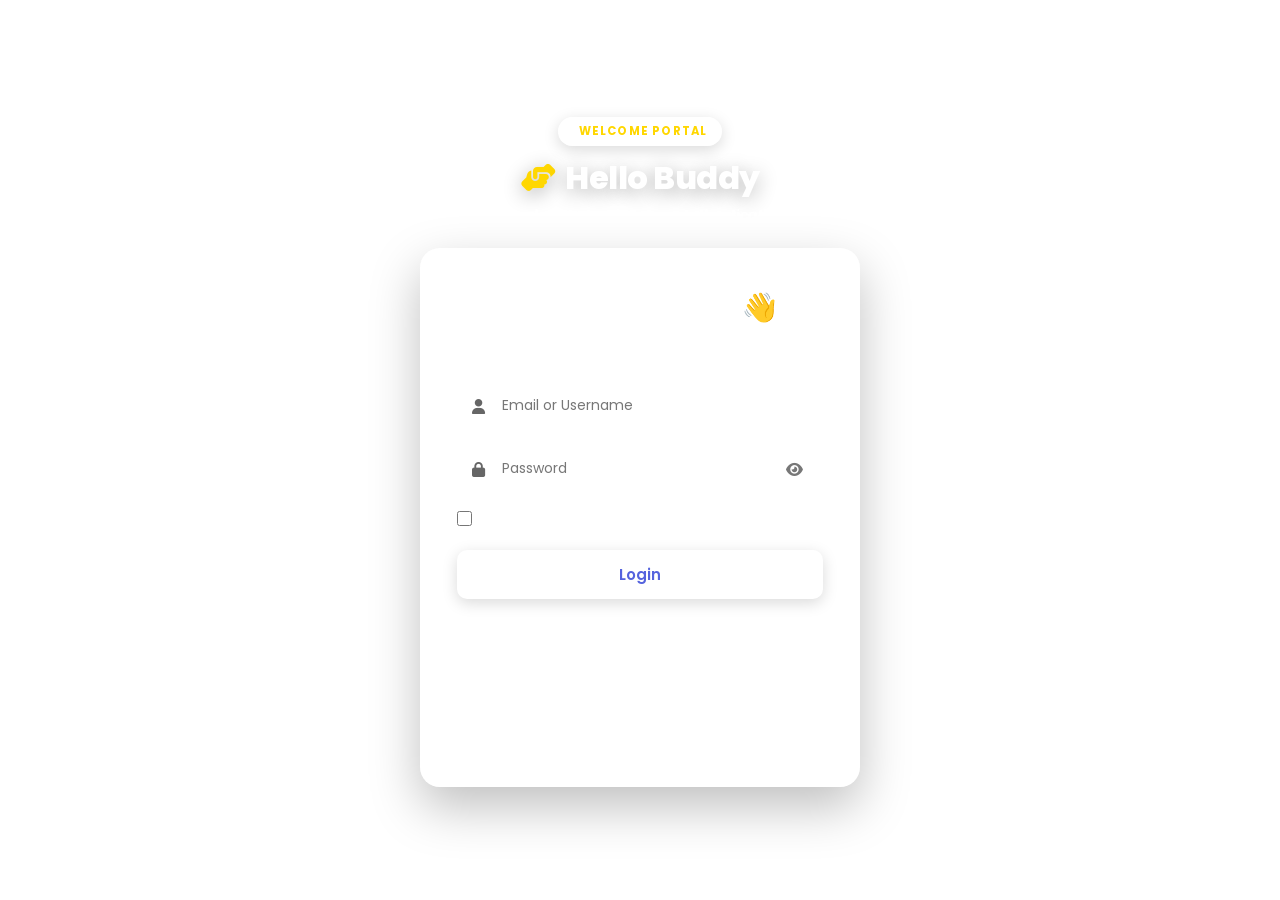
<file: index.html>
<!DOCTYPE html>
<html lang="en">

<head>
    <meta charset="UTF-8">

    <!-- Responsive design -->
    <meta name="viewport" content="width=device-width, initial-scale=1.0">

    <title>Hello Buddy | Login &amp; Registration</title>

    <!-- Google Fonts for modern typography -->
    <link rel="preconnect" href="https://fonts.googleapis.com">
    <link rel="preconnect" href="https://fonts.gstatic.com" crossorigin>
    <link href="https://fonts.googleapis.com/css2?family=Poppins:wght@300;400;500;600;700;800&display=swap" rel="stylesheet">

    <!-- CSS -->
    <link rel="stylesheet" href="style.css">

    <!-- Font Awesome Icons -->
    <link rel="stylesheet"
        href="https://cdnjs.cloudflare.com/ajax/libs/font-awesome/6.5.2/css/all.min.css">
</head>

<body>

    <!-- 3D Flip Container -->
    <div class="login-container" id="loginContainer">

        <!-- ========================================== -->
        <!-- PROMINENT PROJECT BRANDING: HELLO BUDDY    -->
        <!-- ========================================== -->
        <header class="app-branding">
            <div class="brand-badge-pill">
                <i class="fa-solid fa-sparkles"></i> WELCOME PORTAL
            </div>
            <h1 class="project-title">
                <i class="fa-solid fa-handshake-angle"></i> Hello Buddy
            </h1>
            <p class="project-tagline">Seamless Access &bull; Secure Authentication</p>
        </header>

        <!-- Flippable 3D Card Inner (handles transform: rotateY) -->
        <div class="flip-card-inner" id="cardInner">

            
            <!-- FRONT CARD: LOGIN FORM-->
            
            <div class="card-face card-front login-box" id="loginCard">

                <!-- Heading -->
                <h1>Welcome Back! 👋</h1>

                <p class="subtitle">
                    Sign in to continue to Hello Buddy
                </p>

                <!-- Feedback Message Banner -->
                <div id="loginMessage" class="message-banner" role="alert"></div>

                <!-- Login Form -->
                <form id="loginForm">

                    <!-- Username / Email -->
                    <div class="input-group">
                        <i class="fa-solid fa-user"></i>
                        <input
                            type="text"
                            id="username"
                            placeholder="Email or Username"
                            autocomplete="username"
                        >
                    </div>

                    <!-- Password -->
                    <div class="input-group">
                        <i class="fa-solid fa-lock"></i>
                        <input
                            type="password"
                            id="password"
                            placeholder="Password"
                            autocomplete="current-password"
                        >
                        <i
                            class="fa-solid fa-eye password-toggle"
                            id="togglePassword"
                            title="Show/Hide Password">
                        </i>
                    </div>

                    <!-- Remember + Forgot -->
                    <div class="options">
                        <label>
                            <input type="checkbox" id="remember">
                            Remember me
                        </label>
                        <a href="#" id="forgotPasswordLink">Forgot Password?</a>
                    </div>

                    <!-- Login Button -->
                    <button type="submit" class="login-btn" id="loginButton">
                        Login
                    </button>

                </form>

                <!-- Divider -->
                <div class="divider">
                    <span>OR</span>
                </div>

                <!-- Google Login -->
                <button type="button" class="social-btn" id="googleLoginBtn">
                    <i class="fa-brands fa-google"></i>
                    Continue with Google
                </button>

                <!-- Flip to Registration Link -->
                <p class="register-text">
                    Don't have an account?
                    <a href="#" id="showRegister">Create Account</a>
                </p>

            </div>


            
            <!-- BACK CARD: REGISTRATION FORM              -->
            <div class="card-face card-back login-box" id="registerCard">

                <!-- Heading -->
                <h1>Create Account 🚀</h1>

                <p class="subtitle">
                    Join Hello Buddy &bull; Fill in your details
                </p>

                <!-- Feedback Message Banner -->
                <div id="registerMessage" class="message-banner" role="alert"></div>

                <!-- Registration Form -->
                <form id="registerForm">

                    <!-- Username / Email -->
                    <div class="input-group">
                        <i class="fa-solid fa-user"></i>
                        <input
                            type="text"
                            id="new-username"
                            placeholder="Username or Email"
                            autocomplete="username"
                        >
                    </div>

                    <!-- Password -->
                    <div class="input-group">
                        <i class="fa-solid fa-lock"></i>
                        <input
                            type="password"
                            id="new-password"
                            placeholder="Password (min 6 characters)"
                            autocomplete="new-password"
                        >
                        <i
                            class="fa-solid fa-eye password-toggle"
                            id="toggleNewPassword"
                            title="Show/Hide Password">
                        </i>
                    </div>

                    <!-- Confirm Password -->
                    <div class="input-group">
                        <i class="fa-solid fa-shield-halved"></i>
                        <input
                            type="password"
                            id="confirm-password"
                            placeholder="Confirm Password"
                            autocomplete="new-password"
                        >
                        <i
                            class="fa-solid fa-eye password-toggle"
                            id="toggleConfirmPassword"
                            title="Show/Hide Password">
                        </i>
                    </div>

                    <!-- Role Selector on Registration -->
                    <div class="input-group select-group">
                        <i class="fa-solid fa-id-badge"></i>
                        <select id="role" required>
                            <option value="user">Register as Standard Member / User 👤</option>
                            <option value="admin">Register as Administrator 👑</option>
                        </select>
                    </div>

                    <!-- Register Button -->
                    <button type="submit" class="login-btn" id="registerButton" name="register">
                        Register
                    </button>

                </form>

                <!-- Flip Back to Login Link -->
                <p class="register-text">
                    Already have an account?
                    <a href="#" id="showLogin">Back to Login</a>
                </p>

            </div>

        </div>

    </div>

    <!-- JavaScript -->
    <script src="script.js"></script>

</body>

</html>
</file>
<file: style.css>
* {
    margin: 0;
    padding: 0;
    box-sizing: border-box;
}


/* =BODY= */

body {
    font-family: 'Poppins', -apple-system, BlinkMacSystemFont, 'Segoe UI', Roboto, Helvetica, Arial, sans-serif;
    display: flex;
    justify-content: center;
    align-items: center;
    min-height: 100vh;
    padding: 20px;
    background: url(https://plus.unsplash.com/premium_photo-1700502264441-cf38978031fa?q=80&w=1170&auto=format&fit=crop&ixlib=rb-4.1.0&ixid=M3wxMjA3fDB8MHxwaG90by1wYWdlfHx8fGVufDB8fHx8fA%3D%3D) no-repeat;
    background-size: cover;
    background-position: center;
    position: relative;
    overflow-x: hidden;
}


/* =APP BRANDING: HELLO BUDDY= */

.app-branding {
    text-align: center;
    margin-bottom: 22px;
}

.brand-badge-pill {
    display: inline-flex;
    align-items: center;
    gap: 6px;
    background: rgba(255, 255, 255, 0.16);
    border: 1px solid rgba(255, 255, 255, 0.35);
    backdrop-filter: blur(10px);
    -webkit-backdrop-filter: blur(10px);
    color: #ffd700;
    font-size: 11.5px;
    font-weight: 700;
    letter-spacing: 1.2px;
    text-transform: uppercase;
    padding: 5px 14px;
    border-radius: 50px;
    margin-bottom: 8px;
    box-shadow: 0 4px 15px rgba(0, 0, 0, 0.15);
}

.project-title {
    font-size: 32px;
    font-weight: 800;
    color: #ffffff;
    letter-spacing: -0.5px;
    display: flex;
    align-items: center;
    justify-content: center;
    gap: 10px;
    text-shadow: 0 4px 20px rgba(0, 0, 0, 0.3);
}

.project-title i {
    color: #ffd700;
    font-size: 28px;
}

.project-tagline {
    font-size: 13.5px;
    color: rgba(255, 255, 255, 0.85);
    margin-top: 4px;
    font-weight: 400;
    letter-spacing: 0.2px;
}


/* =LOGIN CONTAINER (3D PERSPECTIVE WRAPPER)= */

.login-container {
    width: 100%;
    max-width: 440px;
    perspective: 1200px; /* 3D perspective depth */
    position: relative;
    z-index: 1;
}


/* =FLIP CARD INNER (3D ROTATING ELEMENT)= */

.flip-card-inner {
    position: relative;
    width: 100%;
    display: grid;
    grid-template-columns: 1fr;
    grid-template-rows: 1fr;
    transform-style: preserve-3d; /* Required for 3D flip */
    transition: transform 0.8s cubic-bezier(0.4, 0, 0.2, 1); /* Realistic, smooth flip easing */
    will-change: transform;
}

/* Flipped State */
.flip-card-inner.is-flipped {
    transform: rotateY(180deg);
}


/* =CARD FACES (FRONT & BACK)= */

.card-face {
    grid-column: 1 / 2;
    grid-row: 1 / 2;
    width: 100%;
    backface-visibility: hidden;         /* Hides reverse side when flipped */
    -webkit-backface-visibility: hidden; /* Safari & WebKit support */
    transform-style: preserve-3d;
}

/* Front Face: Login */
.card-face.card-front {
    transform: rotateY(0deg);
    z-index: 2;
}

/* Back Face: Registration */
.card-face.card-back {
    transform: rotateY(180deg);
    z-index: 1;
}

/* Manage interaction clicks when flipped */
.flip-card-inner.is-flipped .card-front {
    pointer-events: none;
    z-index: 1;
}

.flip-card-inner.is-flipped .card-back {
    pointer-events: auto;
    z-index: 2;
}

.flip-card-inner:not(.is-flipped) .card-back {
    pointer-events: none;
}


/* =LOGIN BOX / GLASSMORPHISM CARD STYLING= */

.login-box {
    background: rgba(255, 255, 255, 0.15);
    backdrop-filter: blur(15px);
    -webkit-backdrop-filter: blur(15px);
    border: 1px solid rgba(255, 255, 255, 0.25);
    border-radius: 20px;
    padding: 38px 36px;
    box-shadow: 0 20px 50px rgba(0, 0, 0, 0.25);
    color: white;
}


/* =HEADING & SUBTITLE= */

.login-box h1 {
    text-align: center;
    font-size: 28px;
    font-weight: 700;
    margin-bottom: 8px;
}

.subtitle {
    text-align: center;
    color: rgba(255, 255, 255, 0.85);
    margin-bottom: 24px;
    font-size: 14px;
    font-weight: 400;
}


/* =MESSAGE / ALERT BANNER= */

.message-banner {
    display: none;
    padding: 10px 14px;
    border-radius: 10px;
    font-size: 13px;
    margin-bottom: 18px;
    text-align: center;
    line-height: 1.4;
    transition: all 0.3s ease;
}

.message-banner.error {
    display: block;
    background: rgba(239, 68, 68, 0.35);
    border: 1px solid rgba(239, 68, 68, 0.65);
    color: #fff;
    backdrop-filter: blur(8px);
}

.message-banner.success {
    display: block;
    background: rgba(34, 197, 94, 0.35);
    border: 1px solid rgba(34, 197, 94, 0.65);
    color: #fff;
    backdrop-filter: blur(8px);
}


/* =INPUT GROUP= */

.input-group {
    position: relative;
    margin-bottom: 16px;
}

/* Left Icon */
.input-group > i:first-child {
    position: absolute;
    left: 15px;
    top: 50%;
    transform: translateY(-50%);
    color: #666;
    font-size: 15px;
    z-index: 2;
    pointer-events: none;
}

/* Inputs & Select */
.input-group input,
.input-group select {
    width: 100%;
    padding: 13px 45px;
    border: none;
    outline: none;
    border-radius: 10px;
    font-size: 14.5px;
    font-family: inherit;
    background: rgba(255, 255, 255, 0.95);
    color: #222;
    transition: 0.3s ease;
}

.input-group input::placeholder {
    color: #777;
    font-size: 14px;
}

/* Select specific styling */
.input-group select {
    appearance: none;
    -webkit-appearance: none;
    cursor: pointer;
    color: #444;
}

.select-group::after {
    content: "\f078";
    font-family: "Font Awesome 6 Free";
    font-weight: 900;
    position: absolute;
    right: 16px;
    top: 50%;
    transform: translateY(-50%);
    color: #666;
    font-size: 12px;
    pointer-events: none;
}

/* Input Focus */
.input-group input:focus,
.input-group select:focus {
    background: #ffffff;
    box-shadow: 0 0 0 3px rgba(255, 255, 255, 0.4);
    transform: translateY(-1px);
}


/* =PASSWORD TOGGLE ICON= */

.password-toggle {
    position: absolute;
    right: 15px;
    top: 50%;
    transform: translateY(-50%);
    color: #777;
    cursor: pointer;
    font-size: 15px;
    padding: 5px;
    z-index: 2;
    transition: 0.25s ease;
}

.password-toggle:hover {
    color: #222;
    transform: translateY(-50%) scale(1.1);
}


/* =REMEMBER ME & FORGOT PASSWORD= */

.options {
    display: flex;
    justify-content: space-between;
    align-items: center;
    font-size: 13px;
    margin-bottom: 22px;
}

.options label {
    display: flex;
    align-items: center;
    gap: 7px;
    cursor: pointer;
    user-select: none;
}

.options label input[type="checkbox"] {
    accent-color: #667eea;
    width: 15px;
    height: 15px;
    cursor: pointer;
}

.options a {
    color: white;
    text-decoration: none;
    transition: 0.3s;
}

.options a:hover {
    text-decoration: underline;
}


/* =SUBMIT BUTTONS= */

.login-btn {
    width: 100%;
    padding: 13px;
    border: none;
    border-radius: 10px;
    background: #ffffff;
    color: #5563de;
    font-size: 15px;
    font-weight: 600;
    font-family: inherit;
    cursor: pointer;
    transition: 0.3s ease;
    box-shadow: 0 4px 15px rgba(0, 0, 0, 0.15);
}

.login-btn:hover {
    transform: translateY(-2px);
    box-shadow: 0 8px 22px rgba(0, 0, 0, 0.25);
    background: #f8f9ff;
}

.login-btn:active {
    transform: scale(0.98);
}

.login-btn:disabled {
    opacity: 0.7;
    cursor: not-allowed;
    transform: none;
}


/* =DIVIDER= */

.divider {
    display: flex;
    align-items: center;
    gap: 12px;
    margin: 20px 0;
    color: rgba(255, 255, 255, 0.75);
    font-size: 13px;
    font-weight: 500;
}

.divider::before,
.divider::after {
    content: "";
    flex: 1;
    height: 1px;
    background: rgba(255, 255, 255, 0.3);
}


/* =SOCIAL BUTTON= */

.social-btn {
    width: 100%;
    padding: 12px;
    border: 1px solid rgba(255, 255, 255, 0.4);
    border-radius: 10px;
    background: rgba(255, 255, 255, 0.12);
    backdrop-filter: blur(5px);
    color: white;
    font-size: 14px;
    font-family: inherit;
    cursor: pointer;
    transition: 0.3s ease;
    display: flex;
    justify-content: center;
    align-items: center;
}

.social-btn i {
    margin-right: 10px;
    font-size: 16px;
}

.social-btn:hover {
    background: rgba(255, 255, 255, 0.25);
    transform: translateY(-1px);
}


/* =SWITCH CARD / REGISTER TEXT= */

.register-text {
    text-align: center;
    margin-top: 22px;
    font-size: 13.5px;
    color: rgba(255, 255, 255, 0.85);
}

.register-text a {
    color: #ffffff;
    font-weight: 600;
    text-decoration: underline;
    text-underline-offset: 3px;
    cursor: pointer;
    margin-left: 4px;
    transition: 0.2s;
}

.register-text a:hover {
    color: #e0e7ff;
}


/* =MOBILE RESPONSIVE= */

@media (max-width: 480px) {
    .login-container {
        max-width: 100%;
    }

    .login-box {
        padding: 30px 22px;
        border-radius: 16px;
    }

    .login-box h1 {
        font-size: 24px;
    }

    .subtitle {
        font-size: 13px;
        margin-bottom: 20px;
    }

    .input-group input,
    .input-group select {
        padding: 12px 40px;
        font-size: 14px;
    }

    .login-btn {
        padding: 12px;
        font-size: 14.5px;
    }

    .options {
        font-size: 12px;
    }
}
</file>
<file: dashboard.css>
/* ========================================================
   DASHBOARD STYLING (Admin & User Pages)
   Consistent with Glassmorphism Theme
======================================================== */

.dashboard-body {
    display: block;
    min-height: 100vh;
    padding: 30px 20px;
    background-size: cover;
    background-position: center;
    background-attachment: fixed;
    background-repeat: no-repeat;
}

/* === Admin Background === */
.admin-body {
    background-image:
        linear-gradient(135deg, rgba(5, 10, 35, 0.72) 0%, rgba(20, 5, 50, 0.68) 100%),
        url('admin_bg.jpg');
}

/* === User Background === */
.user-body {
    background-image:
        linear-gradient(135deg, rgba(10, 5, 40, 0.62) 0%, rgba(5, 40, 50, 0.60) 100%),
        url('user_bg.jpg');
}

.dashboard-container {
    max-width: 1000px;
    margin: 0 auto;
    width: 100%;
}

/* --- Top Navigation --- */
.dashboard-nav {
    display: flex;
    justify-content: space-between;
    align-items: center;
    background: rgba(255, 255, 255, 0.15);
    backdrop-filter: blur(15px);
    -webkit-backdrop-filter: blur(15px);
    border: 1px solid rgba(255, 255, 255, 0.25);
    border-radius: 16px;
    padding: 14px 24px;
    margin-bottom: 24px;
    box-shadow: 0 10px 30px rgba(0, 0, 0, 0.15);
    color: white;
}

.nav-brand {
    font-size: 20px;
    font-weight: 700;
    display: flex;
    align-items: center;
    gap: 10px;
    letter-spacing: 0.5px;
}

.nav-brand i {
    color: #ffd700;
    font-size: 22px;
}

.nav-user {
    display: flex;
    align-items: center;
    gap: 14px;
}

.role-badge {
    padding: 5px 12px;
    border-radius: 20px;
    font-size: 12px;
    font-weight: 600;
    text-transform: uppercase;
    letter-spacing: 0.5px;
    display: inline-flex;
    align-items: center;
    gap: 6px;
}

.admin-badge {
    background: rgba(255, 215, 0, 0.25);
    border: 1px solid rgba(255, 215, 0, 0.6);
    color: #fff9d6;
}

.user-badge {
    background: rgba(59, 130, 246, 0.25);
    border: 1px solid rgba(59, 130, 246, 0.6);
    color: #e0f2fe;
}

.nav-username {
    font-size: 15px;
    font-weight: 500;
}

/* --- Logout Buttons --- */
.logout-btn {
    display: inline-flex;
    align-items: center;
    gap: 8px;
    padding: 8px 16px;
    background: rgba(239, 68, 68, 0.25);
    border: 1px solid rgba(239, 68, 68, 0.5);
    color: white;
    font-family: inherit;
    font-size: 13.5px;
    font-weight: 600;
    border-radius: 10px;
    cursor: pointer;
    transition: all 0.3s ease;
}

.logout-btn:hover {
    background: rgba(239, 68, 68, 0.5);
    transform: translateY(-1px);
    box-shadow: 0 4px 15px rgba(239, 68, 68, 0.3);
}

.logout-btn:active {
    transform: scale(0.97);
}

.secondary-logout {
    padding: 12px 24px;
    font-size: 15px;
    background: rgba(255, 255, 255, 0.15);
    border-color: rgba(255, 255, 255, 0.35);
}

.secondary-logout:hover {
    background: rgba(239, 68, 68, 0.4);
    border-color: rgba(239, 68, 68, 0.7);
}

/* --- Main Card Panel --- */
.glass-panel {
    background: rgba(255, 255, 255, 0.15);
    backdrop-filter: blur(15px);
    -webkit-backdrop-filter: blur(15px);
    border: 1px solid rgba(255, 255, 255, 0.25);
    border-radius: 20px;
    padding: 36px 40px;
    box-shadow: 0 20px 50px rgba(0, 0, 0, 0.25);
    color: white;
}

/* --- Greeting Header --- */
.greeting-header {
    display: flex;
    align-items: center;
    gap: 24px;
    margin-bottom: 32px;
    padding-bottom: 24px;
    border-bottom: 1px solid rgba(255, 255, 255, 0.2);
}

.avatar-circle {
    width: 72px;
    height: 72px;
    border-radius: 50%;
    display: flex;
    justify-content: center;
    align-items: center;
    font-size: 32px;
    flex-shrink: 0;
    box-shadow: 0 8px 25px rgba(0, 0, 0, 0.2);
}

.admin-avatar {
    background: linear-gradient(135deg, #ffd700, #ff8c00);
    color: #fff;
}

.user-avatar {
    background: linear-gradient(135deg, #667eea, #764ba2);
    color: #fff;
}

.greeting-text h1 {
    font-size: 28px;
    font-weight: 700;
    margin-bottom: 6px;
    letter-spacing: -0.3px;
}

.greeting-subtitle {
    color: rgba(255, 255, 255, 0.85);
    font-size: 14.5px;
    line-height: 1.5;
}

/* --- Stats Grid --- */
.stats-grid {
    display: grid;
    grid-template-columns: repeat(auto-fit, minmax(240px, 1fr));
    gap: 20px;
    margin-bottom: 32px;
}

.stat-card {
    background: rgba(255, 255, 255, 0.12);
    border: 1px solid rgba(255, 255, 255, 0.2);
    border-radius: 14px;
    padding: 20px;
    display: flex;
    align-items: center;
    gap: 16px;
    transition: transform 0.3s ease, background 0.3s ease;
}

.stat-card:hover {
    transform: translateY(-2px);
    background: rgba(255, 255, 255, 0.18);
}

.stat-icon {
    width: 48px;
    height: 48px;
    border-radius: 12px;
    display: flex;
    justify-content: center;
    align-items: center;
    font-size: 20px;
    flex-shrink: 0;
}

.users-icon {
    background: rgba(59, 130, 246, 0.3);
    color: #93c5fd;
}

.db-icon {
    background: rgba(16, 185, 129, 0.3);
    color: #6ee7b7;
}

.server-icon,
.time-icon {
    background: rgba(168, 85, 247, 0.3);
    color: #d8b4fe;
}

.user-stat-icon {
    background: rgba(245, 158, 11, 0.3);
    color: #fcd34d;
}

.security-icon {
    background: rgba(16, 185, 129, 0.3);
    color: #6ee7b7;
}

.stat-info .stat-label {
    display: block;
    font-size: 12.5px;
    color: rgba(255, 255, 255, 0.75);
    margin-bottom: 4px;
    text-transform: uppercase;
    letter-spacing: 0.5px;
}

.stat-info h3 {
    font-size: 19px;
    font-weight: 700;
}

.status-online {
    color: #4ade80 !important;
    font-size: 16px;
    display: flex;
    align-items: center;
    gap: 8px;
}

.status-online i {
    font-size: 10px;
    animation: pulse 1.8s infinite;
}

@keyframes pulse {
    0% { opacity: 0.6; }
    50% { opacity: 1; }
    100% { opacity: 0.6; }
}

/* --- Table Section --- */
.table-section {
    margin-bottom: 28px;
}

.section-header {
    display: flex;
    justify-content: space-between;
    align-items: center;
    margin-bottom: 16px;
}

.section-header h2 {
    font-size: 18px;
    font-weight: 600;
    display: flex;
    align-items: center;
    gap: 10px;
}

.action-btn {
    padding: 7px 14px;
    background: rgba(255, 255, 255, 0.2);
    border: 1px solid rgba(255, 255, 255, 0.35);
    color: white;
    border-radius: 8px;
    font-family: inherit;
    font-size: 13px;
    font-weight: 500;
    cursor: pointer;
    transition: all 0.25s ease;
    display: inline-flex;
    align-items: center;
    gap: 6px;
}

.action-btn:hover {
    background: rgba(255, 255, 255, 0.35);
}

.table-wrapper {
    background: rgba(0, 0, 0, 0.2);
    border: 1px solid rgba(255, 255, 255, 0.15);
    border-radius: 14px;
    overflow-x: auto;
}

.user-table {
    width: 100%;
    border-collapse: collapse;
    font-size: 14px;
}

.user-table th {
    background: rgba(255, 255, 255, 0.08);
    padding: 14px 18px;
    text-align: left;
    font-weight: 600;
    color: rgba(255, 255, 255, 0.85);
    border-bottom: 1px solid rgba(255, 255, 255, 0.15);
    text-transform: uppercase;
    font-size: 12px;
    letter-spacing: 0.5px;
}

.user-table td {
    padding: 14px 18px;
    border-bottom: 1px solid rgba(255, 255, 255, 0.08);
    color: rgba(255, 255, 255, 0.95);
}

.user-table tbody tr:hover {
    background: rgba(255, 255, 255, 0.05);
}

.user-table tbody tr:last-child td {
    border-bottom: none;
}

.table-loading {
    text-align: center;
    padding: 24px;
    color: rgba(255, 255, 255, 0.7);
}

/* --- Account Card for User Page --- */
.account-card {
    background: rgba(255, 255, 255, 0.1);
    border: 1px solid rgba(255, 255, 255, 0.2);
    border-radius: 14px;
    padding: 24px;
    margin-bottom: 28px;
}

.account-card h2 {
    font-size: 18px;
    font-weight: 600;
    margin-bottom: 18px;
    display: flex;
    align-items: center;
    gap: 10px;
}

.info-list {
    display: grid;
    grid-template-columns: repeat(auto-fit, minmax(280px, 1fr));
    gap: 16px;
}

.info-item {
    background: rgba(0, 0, 0, 0.15);
    padding: 14px 18px;
    border-radius: 10px;
    display: flex;
    justify-content: space-between;
    align-items: center;
    border: 1px solid rgba(255, 255, 255, 0.08);
}

.info-label {
    color: rgba(255, 255, 255, 0.75);
    font-size: 13.5px;
    display: inline-flex;
    align-items: center;
    gap: 8px;
}

.info-value {
    font-size: 14.5px;
    color: #ffffff;
}

/* --- View Switch Buttons (Top Nav) --- */
.switch-view-btn {
    display: inline-flex;
    align-items: center;
    gap: 7px;
    padding: 7px 14px;
    background: rgba(255, 255, 255, 0.12);
    border: 1px solid rgba(255, 255, 255, 0.3);
    color: #ffffff;
    text-decoration: none;
    font-size: 13px;
    font-weight: 500;
    border-radius: 10px;
    transition: all 0.25s ease;
}

.switch-view-btn:hover {
    background: rgba(255, 255, 255, 0.25);
    transform: translateY(-1px);
    color: #ffffff;
}

.admin-glow-btn {
    background: rgba(255, 215, 0, 0.2);
    border-color: rgba(255, 215, 0, 0.5);
    color: #fff4b8;
}

.admin-glow-btn:hover {
    background: rgba(255, 215, 0, 0.35);
    box-shadow: 0 0 15px rgba(255, 215, 0, 0.3);
    color: #ffffff;
}

/* ========================================================
   ADMIN-SPECIFIC STYLING (Command Center & Database Ops)
======================================================== */
.admin-toolbar {
    display: flex;
    justify-content: space-between;
    align-items: center;
    gap: 12px;
    margin-bottom: 16px;
    flex-wrap: wrap;
}

.admin-search-box {
    display: flex;
    align-items: center;
    background: rgba(0, 0, 0, 0.25);
    border: 1px solid rgba(255, 255, 255, 0.2);
    border-radius: 10px;
    padding: 6px 14px;
    gap: 10px;
    flex: 1;
    min-width: 220px;
    max-width: 380px;
}

.admin-search-box i {
    color: rgba(255, 255, 255, 0.6);
    font-size: 14px;
}

.admin-search-box input {
    background: transparent;
    border: none;
    outline: none;
    color: white;
    font-family: inherit;
    font-size: 13.5px;
    width: 100%;
}

.admin-search-box input::placeholder {
    color: rgba(255, 255, 255, 0.5);
}

.admin-btn-group {
    display: flex;
    gap: 8px;
    align-items: center;
}

.filter-chips {
    display: flex;
    gap: 8px;
    margin-bottom: 14px;
}

.filter-chip {
    padding: 5px 12px;
    background: rgba(255, 255, 255, 0.1);
    border: 1px solid rgba(255, 255, 255, 0.2);
    border-radius: 20px;
    color: rgba(255, 255, 255, 0.8);
    font-size: 12px;
    cursor: pointer;
    transition: all 0.2s ease;
}

.filter-chip.active,
.filter-chip:hover {
    background: rgba(255, 215, 0, 0.25);
    border-color: rgba(255, 215, 0, 0.6);
    color: #fff9d6;
}

/* Terminal Console for Admin */
.terminal-card {
    background: rgba(10, 15, 28, 0.85);
    border: 1px solid rgba(59, 130, 246, 0.3);
    border-radius: 14px;
    overflow: hidden;
    margin-top: 24px;
    box-shadow: 0 10px 30px rgba(0, 0, 0, 0.4);
}

.terminal-header {
    background: rgba(20, 28, 48, 0.9);
    padding: 10px 16px;
    display: flex;
    justify-content: space-between;
    align-items: center;
    border-bottom: 1px solid rgba(59, 130, 246, 0.2);
    font-size: 12.5px;
    font-family: 'Courier New', monospace;
    color: #93c5fd;
}

.terminal-controls {
    display: flex;
    gap: 6px;
}

.terminal-dot {
    width: 10px;
    height: 10px;
    border-radius: 50%;
    display: inline-block;
}

.dot-red { background: #ef4444; }
.dot-yellow { background: #f59e0b; }
.dot-green { background: #10b981; }

.terminal-body {
    padding: 16px;
    font-family: 'Courier New', monospace;
    font-size: 12.5px;
    line-height: 1.6;
    color: #4ade80;
    max-height: 180px;
    overflow-y: auto;
}

.log-entry {
    margin-bottom: 6px;
}

.log-time {
    color: #94a3b8;
}

.log-tag {
    color: #38bdf8;
    font-weight: bold;
}

.log-success {
    color: #4ade80;
}

.log-warn {
    color: #fbbf24;
}

/* Quick Admin Actions Grid */
.admin-actions-grid {
    display: grid;
    grid-template-columns: repeat(auto-fit, minmax(200px, 1fr));
    gap: 12px;
    margin-top: 20px;
}

.admin-action-card {
    background: rgba(255, 255, 255, 0.08);
    border: 1px solid rgba(255, 255, 255, 0.15);
    border-radius: 12px;
    padding: 14px 16px;
    display: flex;
    align-items: center;
    gap: 12px;
    cursor: pointer;
    transition: all 0.25s ease;
    color: white;
}

.admin-action-card:hover {
    background: rgba(255, 215, 0, 0.15);
    border-color: rgba(255, 215, 0, 0.4);
    transform: translateY(-2px);
}

.admin-action-card i {
    font-size: 20px;
    color: #ffd700;
}

.admin-action-card span {
    font-size: 13.5px;
    font-weight: 500;
}

/* ========================================================
   USER-SPECIFIC STYLING (Personal Member Hub & Digital ID)
======================================================== */
/* Digital Holographic Member Card */
.digital-id-card {
    background: linear-gradient(135deg, rgba(102, 126, 234, 0.45) 0%, rgba(118, 75, 162, 0.45) 50%, rgba(16, 185, 129, 0.35) 100%);
    border: 1px solid rgba(255, 255, 255, 0.35);
    border-radius: 20px;
    padding: 24px 28px;
    margin-bottom: 28px;
    box-shadow: 0 15px 40px rgba(0, 0, 0, 0.3), inset 0 0 30px rgba(255, 255, 255, 0.1);
    position: relative;
    overflow: hidden;
}

.digital-id-card::before {
    content: '';
    position: absolute;
    top: -50%;
    left: -50%;
    width: 200%;
    height: 200%;
    background: radial-gradient(circle, rgba(255, 255, 255, 0.15) 0%, transparent 60%);
    pointer-events: none;
}

.card-top-row {
    display: flex;
    justify-content: space-between;
    align-items: center;
    margin-bottom: 20px;
}

.card-chip {
    display: flex;
    align-items: center;
    gap: 10px;
}

.chip-graphic {
    width: 42px;
    height: 32px;
    background: linear-gradient(135deg, #ffd700, #b8860b);
    border-radius: 6px;
    border: 1px solid rgba(0, 0, 0, 0.3);
    box-shadow: inset 0 0 5px rgba(0,0,0,0.3);
}

.card-title-text {
    font-size: 13px;
    font-weight: 600;
    letter-spacing: 1.5px;
    color: rgba(255, 255, 255, 0.9);
    text-transform: uppercase;
}

.contactless-icon {
    font-size: 22px;
    color: rgba(255, 255, 255, 0.8);
}

.card-middle-row {
    margin-bottom: 20px;
}

.card-member-name {
    font-size: 24px;
    font-weight: 700;
    letter-spacing: 0.5px;
    margin-bottom: 4px;
    text-shadow: 0 2px 8px rgba(0, 0, 0, 0.3);
}

.card-member-id {
    font-family: 'Courier New', monospace;
    font-size: 14px;
    letter-spacing: 2px;
    color: rgba(255, 255, 255, 0.85);
}

.card-bottom-row {
    display: flex;
    justify-content: space-between;
    align-items: flex-end;
    font-size: 12px;
    color: rgba(255, 255, 255, 0.8);
}

.card-valid-badge {
    display: inline-flex;
    align-items: center;
    gap: 6px;
    padding: 4px 10px;
    background: rgba(16, 185, 129, 0.3);
    border: 1px solid rgba(16, 185, 129, 0.6);
    border-radius: 20px;
    color: #6ee7b7;
    font-weight: 600;
    text-transform: uppercase;
    font-size: 11px;
}

/* User 2-Column Split */
.user-split-layout {
    display: grid;
    grid-template-columns: 1fr 1fr;
    gap: 24px;
    margin-bottom: 28px;
}

.user-panel-box {
    background: rgba(255, 255, 255, 0.1);
    border: 1px solid rgba(255, 255, 255, 0.2);
    border-radius: 16px;
    padding: 24px;
}

.user-panel-box h3 {
    font-size: 16.5px;
    font-weight: 600;
    margin-bottom: 16px;
    display: flex;
    align-items: center;
    gap: 10px;
    color: #ffffff;
}

/* Self-service change password */
.password-change-form {
    display: flex;
    flex-direction: column;
    gap: 12px;
}

.user-input-field {
    background: rgba(0, 0, 0, 0.2);
    border: 1px solid rgba(255, 255, 255, 0.2);
    border-radius: 10px;
    padding: 10px 14px;
    color: white;
    font-family: inherit;
    font-size: 13.5px;
    outline: none;
    transition: border-color 0.2s ease;
}

.user-input-field:focus {
    border-color: #6ee7b7;
}

.save-pwd-btn {
    padding: 10px 16px;
    background: linear-gradient(135deg, #10b981, #059669);
    border: none;
    border-radius: 10px;
    color: white;
    font-family: inherit;
    font-weight: 600;
    font-size: 13.5px;
    cursor: pointer;
    transition: all 0.25s ease;
    display: inline-flex;
    justify-content: center;
    align-items: center;
    gap: 8px;
    margin-top: 4px;
}

.save-pwd-btn:hover {
    transform: translateY(-1px);
    box-shadow: 0 4px 15px rgba(16, 185, 129, 0.4);
}

/* Security Toggle Switches */
.setting-item {
    display: flex;
    justify-content: space-between;
    align-items: center;
    padding: 12px 0;
    border-bottom: 1px solid rgba(255, 255, 255, 0.1);
}

.setting-item:last-child {
    border-bottom: none;
}

.setting-desc strong {
    display: block;
    font-size: 13.5px;
    margin-bottom: 2px;
}

.setting-desc span {
    font-size: 12px;
    color: rgba(255, 255, 255, 0.7);
}

.switch-toggle {
    position: relative;
    display: inline-block;
    width: 44px;
    height: 24px;
}

.switch-toggle input {
    opacity: 0;
    width: 0;
    height: 0;
}

.slider-round {
    position: absolute;
    cursor: pointer;
    top: 0; left: 0; right: 0; bottom: 0;
    background-color: rgba(255, 255, 255, 0.25);
    transition: .3s;
    border-radius: 24px;
}

.slider-round:before {
    position: absolute;
    content: "";
    height: 18px;
    width: 18px;
    left: 3px;
    bottom: 3px;
    background-color: white;
    transition: .3s;
    border-radius: 50%;
}

input:checked + .slider-round {
    background-color: #10b981;
}

input:checked + .slider-round:before {
    transform: translateX(20px);
}

/* Personal Activity Timeline */
.activity-timeline {
    display: flex;
    flex-direction: column;
    gap: 14px;
}

.timeline-item {
    display: flex;
    gap: 14px;
    align-items: flex-start;
}

.timeline-icon {
    width: 34px;
    height: 34px;
    border-radius: 50%;
    display: flex;
    justify-content: center;
    align-items: center;
    font-size: 13px;
    flex-shrink: 0;
}

.icon-blue { background: rgba(59, 130, 246, 0.3); color: #93c5fd; }
.icon-green { background: rgba(16, 185, 129, 0.3); color: #6ee7b7; }
.icon-purple { background: rgba(168, 85, 247, 0.3); color: #d8b4fe; }

.timeline-content {
    flex: 1;
}

.timeline-title {
    font-size: 13.5px;
    font-weight: 600;
    color: #ffffff;
    margin-bottom: 2px;
}

.timeline-meta {
    font-size: 12px;
    color: rgba(255, 255, 255, 0.65);
}

/* --- Footer --- */
.dashboard-footer {
    display: flex;
    justify-content: center;
    padding-top: 10px;
}

/* --- Mobile Responsiveness --- */
@media (max-width: 640px) {
    .dashboard-body {
        padding: 16px 12px;
    }

    .dashboard-nav {
        flex-direction: column;
        gap: 14px;
        text-align: center;
        padding: 14px;
    }

    .greeting-header {
        flex-direction: column;
        text-align: center;
        gap: 14px;
    }

    .glass-panel {
        padding: 24px 18px;
    }

    .greeting-text h1 {
        font-size: 22px;
    }

    .stats-grid {
        grid-template-columns: 1fr;
    }

    .user-split-layout {
        grid-template-columns: 1fr;
    }

    .admin-toolbar {
        flex-direction: column;
        align-items: stretch;
    }

    .admin-search-box {
        max-width: 100%;
    }
}
</file>
